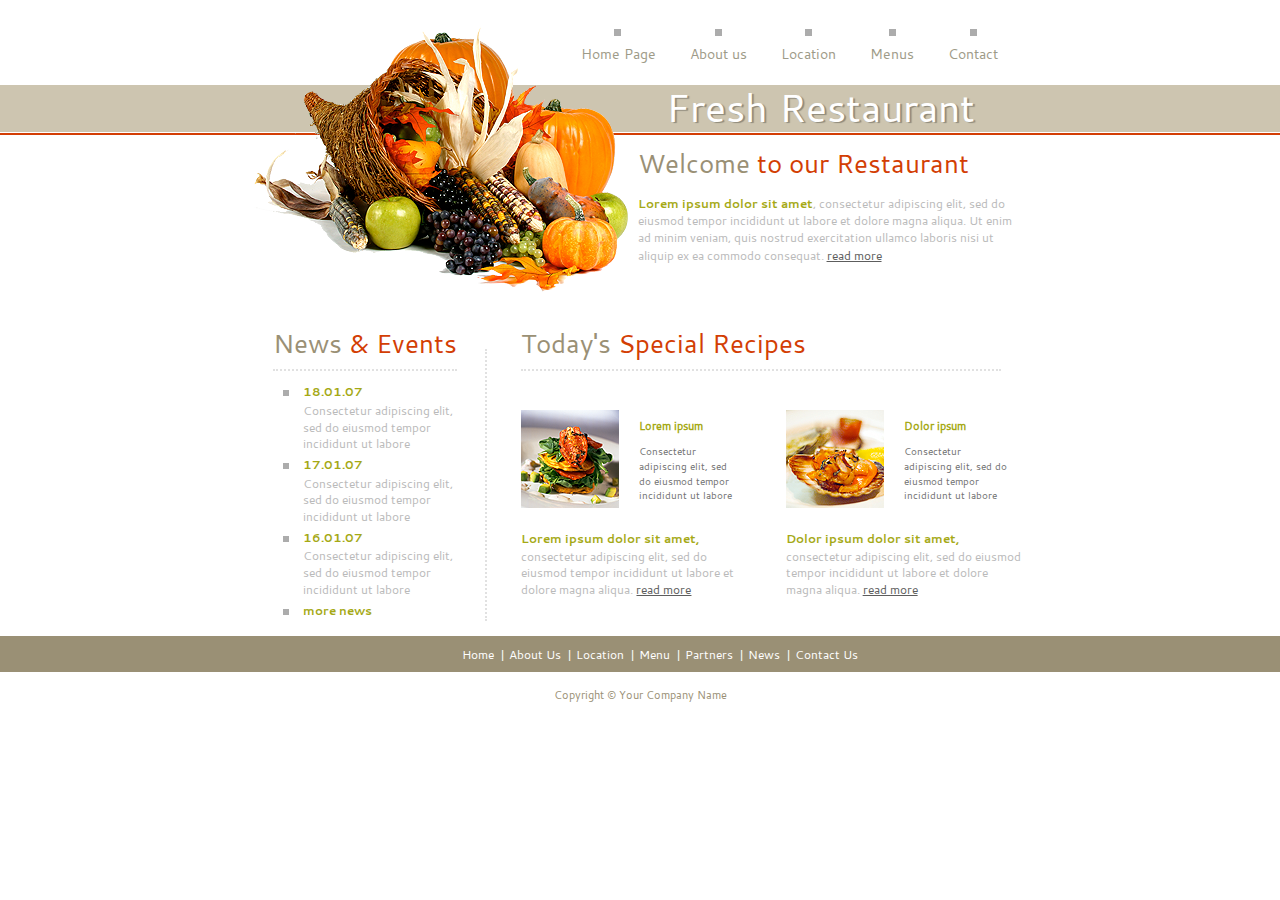
<file: fresh-restaurant/index.html>
<!doctype html>
<html lang="fr">
	<head>
		<meta charset="utf-8">
		<title>Fresh Restaurant</title>
		<link rel="stylesheet" type="text/css" href="css/normalize.css">
		<link rel="stylesheet" type="text/css" href="css/main.css">
	</head>
	<body>
		<div class="cadre">
			<header>
				<h1>Fresh Restaurant</h1>
				<nav>
					<ul>
						<li><a href="#">Home Page</a></li>
						<li><a href="#">About us</a></li>
						<li><a href="#">Location</a></li>
						<li><a href="#">Menus</a></li>
						<li><a href="#">Contact</a></li>
					</ul>
				</nav>
				<div>
					<h2>Welcome <span class="red">to our Restaurant</span></h2>
					<p><span class="green">Lorem ipsum dolor sit amet</span>, consectetur adipiscing elit, sed do eiusmod tempor incididunt ut labore et dolore magna aliqua. Ut enim ad minim veniam, quis nostrud exercitation ullamco laboris nisi ut aliquip ex ea commodo consequat. <a href="#">read more</a></p>
				</div>
			</header>
			<section>
				<article>
					<h2>News <span class="red">&amp; Events</span></h2>
					<div>
						<ul>
							<li><a href="#"><span class="green">18.01.07</span></a>
								<p>Consectetur adipiscing elit, sed do eiusmod tempor incididunt ut labore</p>
							</li>
							<li><a href="#"><span class="green">17.01.07</span></a>
								<p>Consectetur adipiscing elit, sed do eiusmod tempor incididunt ut labore</p>
							</li>
							<li><a href="#"><span class="green">16.01.07</span></a>
								<p>Consectetur adipiscing elit, sed do eiusmod tempor incididunt ut labore</p>
							</li>
							<li><a href="#"><span class="green">more news</span></a></li>
						</ul>
					</div>
				</article>
				<article>
					<h2>Today's <span class="red">Special Recipes</span></h2>
					<div>
						<figure>
							<img src="img/recette1.png" alt="recette 1">
							<figcaption>
								<h6>Lorem ipsum</h6>
								<p>Consectetur adipiscing elit, sed do eiusmod tempor incididunt ut labore</p>
							</figcaption>
						</figure>
						<p><span class="green">Lorem ipsum dolor sit amet,</span><br> consectetur adipiscing elit, sed do eiusmod tempor incididunt ut labore et dolore magna aliqua. <a href="#">read more</a></p>
					</div>
					<div>
						<figure>
							<img src="img/recette2.png" alt="recette 2">
							<figcaption>
								<h6>Dolor ipsum</h6>
								<p>Consectetur adipiscing elit, sed do eiusmod tempor incididunt ut labore</p>
							</figcaption>
						</figure>
						<p><span class="green">Dolor ipsum dolor sit amet,</span><br>consectetur adipiscing elit, sed do eiusmod tempor incididunt ut labore et dolore magna aliqua. <a href="#">read more</a></p>
					</div>
				</article>
			</section>
		</div>
		<footer>
			<nav>
				<ul>
					<li><a href="#">Home</a></li>
					<li><a href="#">About Us</a></li>
					<li><a href="#">Location</a></li>
					<li><a href="#">Menu</a></li>
					<li><a href="#">Partners</a></li>
					<li><a href="#">News</a></li>
					<li><a href="#">Contact Us</a></li>
				</ul>
			</nav>
			<p>Copyright &copy; Your Company Name</p>
		</footer>
	</body>
</html>
</file>
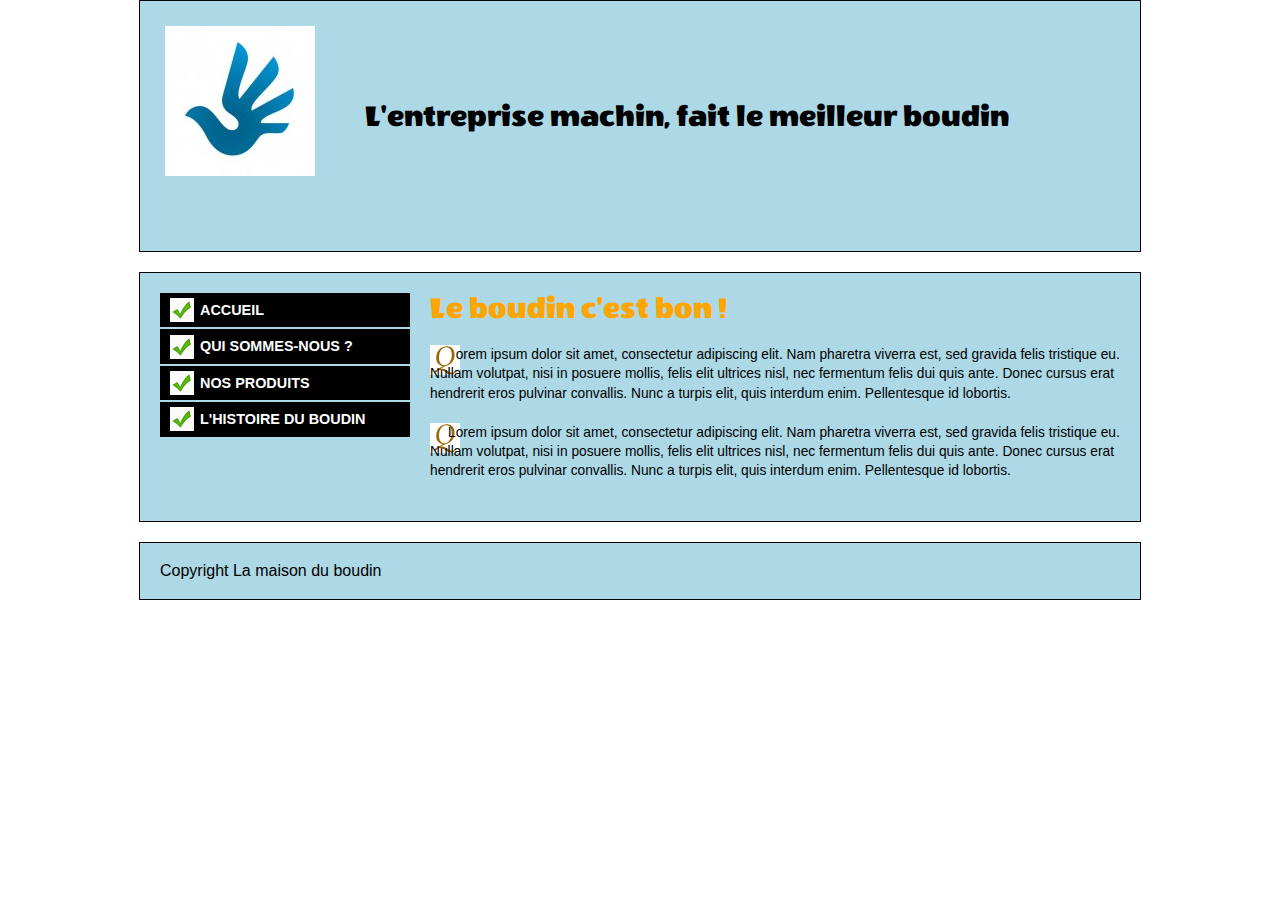
<file: maison_du_boudin/index.html>
<!DOCTYPE html><!-- Ici on déclare le type de document -->

<html lang="fr">
    <head>
        <meta charset="UTF-8" />
        <title>Notre titre de page</title>
        <meta name="description" content="Ici une phrase décrivant le contenu de la page web" />
        
        <link href="styles.css" rel="stylesheet" type="text/css" />
        <link href='http://fonts.googleapis.com/css?family=Wendy+One' rel='stylesheet' type='text/css'>
    </head>
    <body>
        <div id="header">
            <img src="images/logo.jpg" alt="logo de l'entreprise machin" />
            <h1>L'entreprise machin, fait le meilleur boudin</h1>
        </div><!-- /#header -->
        <div id="main">
            <ul>
                <li><a href="#">Accueil</a></li>
                <li><a href="#">Qui sommes-nous ?</a></li>
                <li><a href="#">Nos produits</a></li>
                <li><a href="#">L'histoire du boudin</a></li>
            </ul>
            <div id="content">
                <h2>Le boudin c'est bon !</h2>
                <p><span>L</span>orem ipsum dolor sit amet, consectetur adipiscing elit. Nam pharetra viverra est, sed gravida felis tristique eu. Nullam volutpat, nisi in posuere mollis, felis elit ultrices nisl, nec fermentum felis dui quis ante. Donec cursus erat hendrerit eros pulvinar convallis. Nunc a turpis elit, quis interdum enim. Pellentesque id lobortis. </p>
                <p>Lorem ipsum dolor sit amet, consectetur adipiscing elit. Nam pharetra viverra est, sed gravida felis tristique eu. Nullam volutpat, nisi in posuere mollis, felis elit ultrices nisl, nec fermentum felis dui quis ante. Donec cursus erat hendrerit eros pulvinar convallis. Nunc a turpis elit, quis interdum enim. Pellentesque id lobortis. </p>            
            </div><!-- /#content -->
            <div class="clear"></div>
        </div><!-- /#main -->
        <div id="footer">
            <p>Copyright La maison du boudin</p>
        </div><!-- /#footer -->
    </body>
</html>
</file>
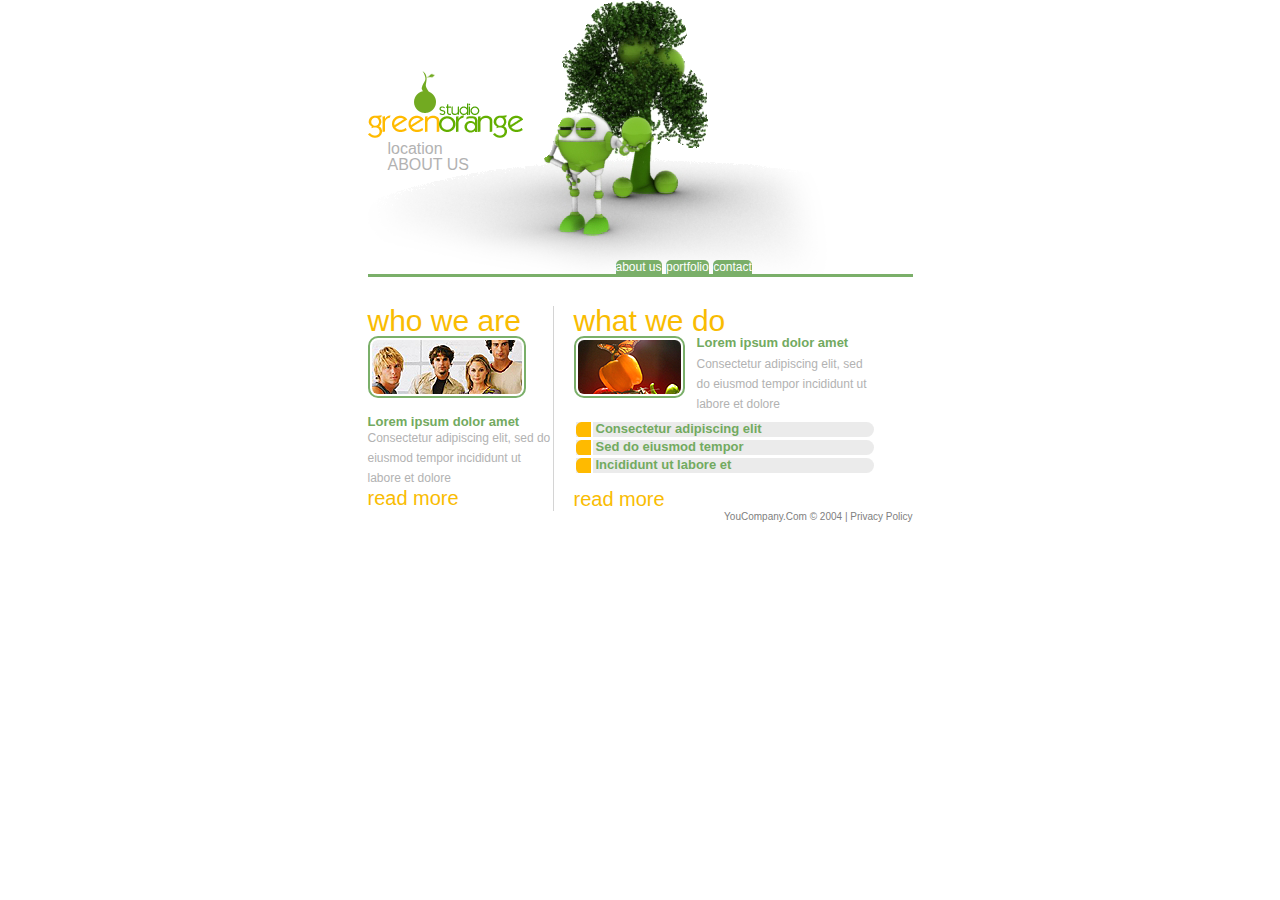
<file: greenorange/html/index.html>
<!DOCTYPE html>
	<html lang="fr">
		<head>
			<meta charset="utf-8"/>
			<meta name="description" content="Le studio green orange, mangez des oranges génétiquement modifiées.."/>
			<title>Studio Green Orange</title>
			<link rel="stylesheet" type="text/css" href="../css/go_reset.css"/>
			<link rel="stylesheet" type="text/css" href="../css/go_base.css"/>
			<link rel="stylesheet" type="text/css" href="../css/go_layout.css"/>
			<link rel="stylesheet" type="text/css" href="../css/go_module.css"/>
			<link rel="stylesheet" type="text/css" href="../css/go_state.css"/>
			<link rel="stylesheet" type="text/css" href="../css/go_theme.css"/>
		</head>
		<body>
			<header>
				<img src="../img/logo.png" alt="logo studio green orange"/>
				<div>
					<ul>
						<li><a href="#">location</a></li>
						<li><a href="#"><span>about us</span></a></li>
					</ul>
				</div>
				<nav>
					<ul>
						<li><a href="#">about us</a></li>
						<li><a href="#">portfolio</a></li>
						<li><a href="#">contact</a></li>
					</ul>
				</nav>
			</header>
			<section>
				<article class="presentation">
					<h2>who we are</h2>
					<img src="../img/who.png" alt="employés"/>
					<h6>Lorem ipsum dolor amet</h6>
					<p>Consectetur adipiscing elit, sed do eiusmod tempor incididunt ut labore et dolore</p>
					<p><a href="#">read more</a></p>
				</article>
				<article class="activite">
					<h2>what we do</h2>
					<img src="../img/what.png" alt="poivron"/>
					<h6>Lorem ipsum dolor amet</h6>
					<p class="first">Consectetur adipiscing elit, sed do eiusmod tempor incididunt ut labore et dolore</p>
					<ul>
						<li class="puce">Consectetur adipiscing elit</li>
						<li class="puce">Sed do eiusmod tempor</li>
						<li class="puce">Incididunt ut labore et</li>
					</ul>
					<p><a href="#">read more</a></p>
				</article>
			</section>
			<footer>YouCompany.Com &copy; 2004 | Privacy Policy</footer>

		</body>
	</html>
</file>
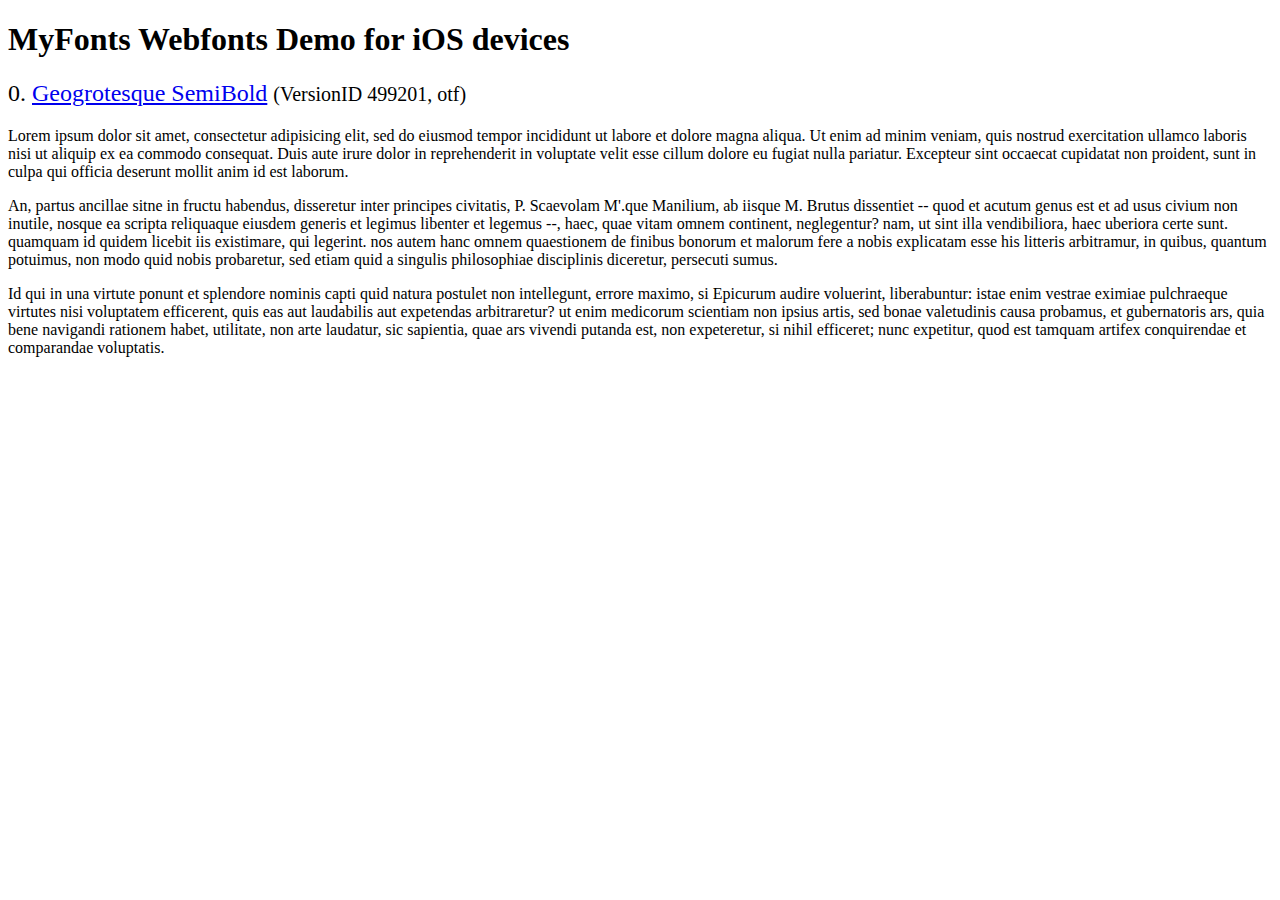
<file: bluemaster/woothemes-FlexSlider-6df2881/demo/fonts/webfonts/geo-semibold/svg/index.html>
<!DOCTYPE html>
<html>
<head>
<title>MyFonts Webfonts Demo for iOS devices</title>
<meta http-equiv="content-type" content="text/html; charset=utf-8" />

<style type="text/css" media="all">

	h2 {
		 font-weight:normal;
	}

		
	@font-face {
		font-family:"Geogrotesque-SemiBold";
		src:url("style_169898.svg#Geogrotesque-SemiBold") format("svg");
	}
	
	.webfont_0 {
		font-family: Geogrotesque-SemiBold;
	}
		
</style>

</head>

<body>

<h1>MyFonts Webfonts Demo for iOS devices</h1>


<h2>0. <span class='webfont_0'><a href='http://new.myfonts.com/search/style::169898/'>Geogrotesque SemiBold</a></span>
<small>(VersionID 499201, otf)</small>
</h2>

<p class='webfont_0'>Lorem ipsum dolor sit amet, consectetur adipisicing elit, sed do eiusmod tempor incididunt ut labore et dolore magna aliqua. Ut enim ad minim veniam, quis nostrud exercitation ullamco laboris nisi ut aliquip ex ea commodo consequat. Duis aute irure dolor in reprehenderit in voluptate velit esse cillum dolore eu fugiat nulla pariatur. Excepteur sint occaecat cupidatat non proident, sunt in culpa qui officia deserunt mollit anim id est laborum.</p>

<p class='webfont_0'>An, partus ancillae sitne in fructu habendus, disseretur inter principes civitatis, P. Scaevolam M'.que Manilium, ab iisque M. Brutus dissentiet -- quod et acutum genus est et ad usus civium non inutile, nosque ea scripta reliquaque eiusdem generis et legimus libenter et legemus --, haec, quae vitam omnem continent, neglegentur? nam, ut sint illa vendibiliora, haec uberiora certe sunt. quamquam id quidem licebit iis existimare, qui legerint. nos autem hanc omnem quaestionem de finibus bonorum et malorum fere a nobis explicatam esse his litteris arbitramur, in quibus, quantum potuimus, non modo quid nobis probaretur, sed etiam quid a singulis philosophiae disciplinis diceretur, persecuti sumus.</p>

<p class='webfont_0'>Id qui in una virtute ponunt et splendore nominis capti quid natura postulet non intellegunt, errore maximo, si Epicurum audire voluerint, liberabuntur: istae enim vestrae eximiae pulchraeque virtutes nisi voluptatem efficerent, quis eas aut laudabilis aut expetendas arbitraretur? ut enim medicorum scientiam non ipsius artis, sed bonae valetudinis causa probamus, et gubernatoris ars, quia bene navigandi rationem habet, utilitate, non arte laudatur, sic sapientia, quae ars vivendi putanda est, non expeteretur, si nihil efficeret; nunc expetitur, quod est tamquam artifex conquirendae et comparandae voluptatis.</p>




</body>
</html>
</file>
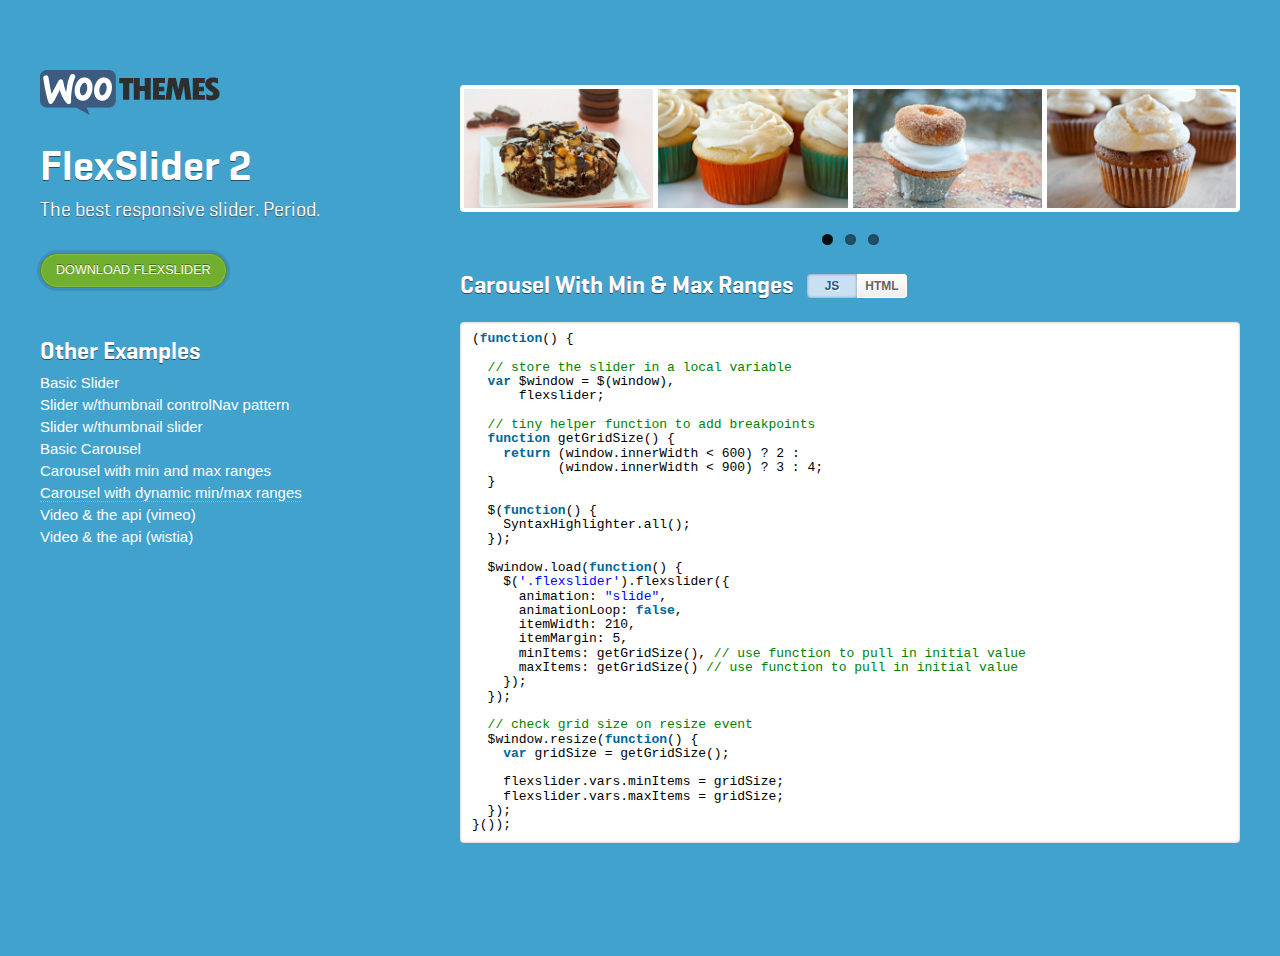
<file: bluemaster/woothemes-FlexSlider-6df2881/demo/dynamic-carousel-min-max.html>
<!DOCTYPE html>
<html class="no-js" lang="en">
<head>
	<meta content="charset=utf-8">
	<title>FlexSlider 2</title>
	<meta name="viewport" content="width=device-width; initial-scale=1.0; maximum-scale=1.0; user-scalable=0;">

  <!-- Demo CSS -->
	<link rel="stylesheet" href="css/demo.css" type="text/css" media="screen" />
	<link rel="stylesheet" href="../flexslider.css" type="text/css" media="screen" />

	<!-- Modernizr -->
  <script src="js/modernizr.js"></script>

</head>
<body class="loading">

  <div id="container" class="cf">
    <header role="navigation">
      <a class="logo" href="http://www.woothemes.com" title="WooThemes">
        <img src="images/logo.png" alt="WooThemes" />
	  </a>
      <h1>FlexSlider 2</h1>
      <h2>The best responsive slider. Period.</h2>
      <a class="button green" href="https://github.com/woothemes/FlexSlider/zipball/master">Download Flexslider</a>
      <h3 class="header-nav">Other Examples</h3>
      <nav>
        <ul>
          <li><a href="demo">Basic Slider</a></li>
          <li><a href="thumbnail-controlnav.html">Slider w/thumbnail controlNav pattern</a></li>
          <li><a href="thumbnail-slider.html">Slider w/thumbnail slider</a></li>
          <li><a href="basic-carousel.html">Basic Carousel</a></li>
          <li><a href="carousel-min-max.html">Carousel with min and max ranges</a></li>
          <li class="active"><a href="dynamic-carousel-min-max.html">Carousel with dynamic min/max ranges</a></li>
          <li><a href="video.html">Video & the api (vimeo)</a></li>
          <li><a href="video-wistia.html">Video & the api (wistia)</a></li>
        </ul>
      </nav>
    </header>

	<div id="main" role="main">
      <section class="slider">
        <div class="flexslider carousel">
          <ul class="slides">
            <li>
  	    	    <img src="images/kitchen_adventurer_cheesecake_brownie.jpg" />
  	    		</li>
  	    		<li>
  	    	    <img src="images/kitchen_adventurer_lemon.jpg" />
  	    		</li>
  	    		<li>
  	    	    <img src="images/kitchen_adventurer_donut.jpg" />
  	    		</li>
  	    		<li>
  	    	    <img src="images/kitchen_adventurer_caramel.jpg" />
  	    		</li>
            <li>
              <img src="images/kitchen_adventurer_cheesecake_brownie.jpg" />
            </li>
            <li>
              <img src="images/kitchen_adventurer_lemon.jpg" />
            </li>
            <li>
              <img src="images/kitchen_adventurer_donut.jpg" />
            </li>
            <li>
              <img src="images/kitchen_adventurer_caramel.jpg" />
            </li>
            <li>
              <img src="images/kitchen_adventurer_cheesecake_brownie.jpg" />
            </li>
            <li>
              <img src="images/kitchen_adventurer_lemon.jpg" />
            </li>
            <li>
              <img src="images/kitchen_adventurer_donut.jpg" />
            </li>
            <li>
              <img src="images/kitchen_adventurer_caramel.jpg" />
            </li>
          </ul>
        </div>
      </section>
      <aside>
        <div class="cf">
          <h3>Carousel With Min &amp; Max Ranges</h3>
          <ul class="toggle cf">
            <li class="js"><a href="#view-js">JS</a></li>
            <li class="html"><a href="#view-html">HTML</a></li>
          </ul>
        </div>
        <div id="view-js" class="code">
          <pre class="brush: js; toolbar: false; gutter: false;">
            (function() {

              // store the slider in a local variable
              var $window = $(window),
                  flexslider;

              // tiny helper function to add breakpoints
              function getGridSize() {
                return (window.innerWidth < 600) ? 2 :
                       (window.innerWidth < 900) ? 3 : 4;
              }

              $(function() {
                SyntaxHighlighter.all();
              });

              $window.load(function() {
                $('.flexslider').flexslider({
                  animation: "slide",
                  animationLoop: false,
                  itemWidth: 210,
                  itemMargin: 5,
                  minItems: getGridSize(), // use function to pull in initial value
                  maxItems: getGridSize() // use function to pull in initial value
                });
              });

              // check grid size on resize event
              $window.resize(function() {
                var gridSize = getGridSize();

                flexslider.vars.minItems = gridSize;
                flexslider.vars.maxItems = gridSize;
              });
            }());
          </pre>
        </div>
        <div id="view-html" class="code">
          <pre class="brush: xml; toolbar: false; gutter: false;">
            &lt;!-- Place somewhere in the &lt;body&gt; of your page -->
            &lt;div class="flexslider">
              &lt;ul class="slides">
                &lt;li>
                  &lt;img src="slide1.jpg" />
                &lt;/li>
                &lt;li>
                  &lt;img src="slide2.jpg" />
                &lt;/li>
                &lt;li>
                  &lt;img src="slide3.jpg" />
                &lt;/li>
                &lt;li>
                  &lt;img src="slide4.jpg" />
                &lt;/li>
                &lt;!-- items mirrored twice, total of 12 -->
              &lt;/ul>
            &lt;/div>
          </pre>
        </div>
      </aside>
    </div>

  </div>

  <!-- jQuery -->
  <script src="http://ajax.googleapis.com/ajax/libs/jquery/1.7/jquery.min.js"></script>
  <script>window.jQuery || document.write('<script src="js/libs/jquery-1.7.min.js">\x3C/script>')</script>

  <!-- FlexSlider -->
  <script defer src="../jquery.flexslider.js"></script>

  <script type="text/javascript">

    (function() {

      // store the slider in a local variable
      var $window = $(window),
          flexslider;

      // tiny helper function to add breakpoints
      function getGridSize() {
        return (window.innerWidth < 600) ? 2 :
               (window.innerWidth < 900) ? 3 : 4;
      }

      $(function() {
        SyntaxHighlighter.all();
      });

      $window.load(function() {
        $('.flexslider').flexslider({
          animation: "slide",
          animationSpeed: 400,
          animationLoop: false,
          itemWidth: 210,
          itemMargin: 5,
          minItems: getGridSize(), // use function to pull in initial value
          maxItems: getGridSize(), // use function to pull in initial value
          start: function(slider){
            $('body').removeClass('loading');
            flexslider = slider;
          }
        });
      });

      // check grid size on resize event
      $window.resize(function() {
        var gridSize = getGridSize();

        flexslider.vars.minItems = gridSize;
        flexslider.vars.maxItems = gridSize;
      });
    }());

  </script>


  <!-- Syntax Highlighter -->
  <script type="text/javascript" src="js/shCore.js"></script>
  <script type="text/javascript" src="js/shBrushXml.js"></script>
  <script type="text/javascript" src="js/shBrushJScript.js"></script>

  <!-- Optional FlexSlider Additions -->
  <script src="js/jquery.easing.js"></script>
  <script src="js/jquery.mousewheel.js"></script>
  <script defer src="js/demo.js"></script>

</body>
</html>
</file>
<file: fresh-restaurant/css/main.css>
/*! HTML5 Boilerplate v5.2.0 | MIT License | https://html5boilerplate.com/ */

/*
 * What follows is the result of much research on cross-browser styling.
 * Credit left inline and big thanks to Nicolas Gallagher, Jonathan Neal,
 * Kroc Camen, and the H5BP dev community and team.
 */

/* ==========================================================================
   Base styles: opinionated defaults
   ========================================================================== */

html {
    color: #222;
    font-size: 1em;
    line-height: 1.4;
}

/*
 * Remove text-shadow in selection highlight:
 * https://twitter.com/miketaylr/status/12228805301
 *
 * These selection rule sets have to be separate.
 * Customize the background color to match your design.
 */

::-moz-selection {
    background: #b3d4fc;
    text-shadow: none;
}

::selection {
    background: #b3d4fc;
    text-shadow: none;
}

/*
 * A better looking default horizontal rule
 */

hr {
    display: block;
    height: 1px;
    border: 0;
    border-top: 1px solid #ccc;
    margin: 1em 0;
    padding: 0;
}

/*
 * Remove the gap between audio, canvas, iframes,
 * images, videos and the bottom of their containers:
 * https://github.com/h5bp/html5-boilerplate/issues/440
 */

audio,
canvas,
iframe,
img,
svg,
video {
    vertical-align: middle;
}

/*
 * Remove default fieldset styles.
 */

fieldset {
    border: 0;
    margin: 0;
    padding: 0;
}

/*
 * Allow only vertical resizing of textareas.
 */

textarea {
    resize: vertical;
}

/* ==========================================================================
   Browser Upgrade Prompt
   ========================================================================== */

.browserupgrade {
    margin: 0.2em 0;
    background: #ccc;
    color: #000;
    padding: 0.2em 0;
}

/* ==========================================================================
   Author's custom styles
   ========================================================================== */
/* ====================================== BASE ============================== */
body, article, section article:last-child div, figure {
    box-sizing: border-box;
}

ul {
    list-style-type: none;
}

nav ul li, article, img, figcaption {
    display: inline-block;
}

a {
    text-decoration: none;
}

.cadre {
    width: 775px;
    margin: 0 auto;
}

header {
    height: 266px;
    background: url('../img/header_bg.png') no-repeat;
}

section {
    height: 302px;
}

section article:first-child {
    width: 30.32%;
    padding: 0 30px 0 20px;
}

section article:last-child {
    width: 68.387%;
    padding: 0 20px 0 30px;
}
/* ==================================== LAYOUT ============================== */
header {
    position: relative;
    margin-bottom: 26px;
}

header nav {
    position: absolute;
    top: 0;
    right: 0;
}

header nav ul {
    text-align: right;
}

header div {
    width: 50.32%;
    position: absolute;
    top: 7.5em;
    right: 0;
}

h1 {
    text-align: right;
    position: relative;
    top: 54px;
    padding-right: 53px;
    z-index: -1;
}

section article {
    vertical-align: top;
    position: relative;
}

footer {
    clear: both;
    text-align: center;
}
/* ==================================== MODULE ============================== */
header nav ul li {
    padding-right: 30px;
    font-size: 0.9em;
}

header nav ul li a {
    position: relative;
    display: block;
    text-align: center;
}

section article:first-child ul li p {
    font-size: 0.75em;
    margin: 0;
}

section article:first-child div ul li span {
    position: relative;
}

section article:first-child div ul {
    padding-left: 30px;
    margin-top: 0.5em;
}

section article:last-child div {
    width: 46.25%;
    margin-top: 1.4em;
}

section article:last-child div:last-child {
    position: absolute;
    right: 0;
    width: 44.5%;
}

img {
    vertical-align: baseline;
}

figure {
    margin: 0 0 16px 0;
}

figcaption {
    width: 43.69%;
    vertical-align: text-bottom;
    margin-left: 1em;
}

h6 {
    margin-bottom: 0; 
}

img, figcaption, section article:last-child div {
    display: inline-block;
}

section article:last-child div>p:last-child {
    clear: both;
    font-size: 0.75em;
}

footer nav ul li {
    font-size: 0.75em;
    padding: .8em 0;
}

footer p {
    font-size: 0.66em;
}
/* ===================================== THEME ============================== */
h1, footer nav ul li a {
    color: #fff;
}

h1 {
    text-shadow: 2px 1px 1px #8F8A7B;            
}

header nav li a {
    color: #9e9b88;
}

h2 {
    color: #9a9075;
    margin: 0;
}

section h2 {
    border-bottom: 2px dotted #e1e1e1;
    line-height: 2em;
}
.red {
    color: #d33e04;
}

.green, h6 {
    color: #a5a916;
}

p {
    color: #bababa;
}

p a {
    color: #5d5d5d;
    text-decoration: underline;
}

figcaption p {
    color: #737373;
    font-size: 0.655em;
}

footer nav {
    background-color: #9a9075; 
}

footer p {
    color: #9a9075;
}
/* ===================================== STATE ============================== */
body:before {
    content: "";
    width: 100%;
    height: 47px;
    background-color: #cdc5b0;
    box-shadow: 0 1px 0 #fff, 
                0 3px 0 #d33e04;
    position: absolute;
    top:85px;
    z-index: -1;
}

header nav ul li a:before {
    content: "";
    width: 7px;
    height: 7px;
    background-color: #acacac;
    position: absolute;
    top: -15px;
    margin-left: 45%;
}

header nav ul li a:hover:before {
    transform:rotate(360deg);
    transform-origin:0 0;
    -webkit-transform:rotate(360deg);
    -moz-transform:rotate(360deg);
    -ms-transform:rotate(360deg);
    -o-transform:rotate(360deg);

    transition:all .5s;
}

section article:first-child:after {
    content: "";
    width: 2px;
    height: 17em;
    border-right: 2px dotted #e1e1e1;
    position: absolute;
    right: 0;
    top:1.9em;
}

section article:first-child div ul li span:before {
    content: "";
    width: 6px;
    height: 6px;
    background-color: #acacac;
    position: absolute;
    left: -20px;
    bottom: 4px;
}

footer nav ul li:not(:last-child):after {
    content: '|';
    color: #fff;
    padding-left: 0.5em;
}
/* ===================================== FONTS ============================== */
@font-face {
    font-family: 'CantarellRegular';
    src: url('fonts/cantarell_regular/Cantarell-Regular-webfont.eot');
    src: url('fonts/cantarell_regular/Cantarell-Regular-webfont.svg');
    src: url('fonts/cantarell_regular/Cantarell-Regular-webfont.ttf');
    src: url('fonts/cantarell_regular/Cantarell-Regular-webfont.woff');
}

@font-face {
    font-family: 'CantarellBold';
    src: url('fonts/cantarell_bold/Cantarell-Bold-webfont.eot');
    src: url('fonts/cantarell_bold/Cantarell-Bold-webfont.svg');
    src: url('fonts/cantarell_bold/Cantarell-Bold-webfont.ttf');
    src: url('fonts/cantarell_bold/Cantarell-Bold-webfont.woff');
}

body {
    font-family: 'CantarellRegular';
}

.green {
    font-family: 'CantarellBold';
}

h1 {
    font-weight: normal;
    font-size: 2.45em;
}

h2 {
    font-weight: normal;
    font-size: 1.6em;
}

header p {
    font-size: 0.78em;
}

section article ul li .green {
    font-size: 0.75em;
}

/* ==========================================================================
   Helper classes
   ========================================================================== */

/*
 * Hide visually and from screen readers:
 */

.hidden {
    display: none !important;
}

/*
 * Hide only visually, but have it available for screen readers:
 * http://snook.ca/archives/html_and_css/hiding-content-for-accessibility
 */

.visuallyhidden {
    border: 0;
    clip: rect(0 0 0 0);
    height: 1px;
    margin: -1px;
    overflow: hidden;
    padding: 0;
    position: absolute;
    width: 1px;
}

/*
 * Extends the .visuallyhidden class to allow the element
 * to be focusable when navigated to via the keyboard:
 * https://www.drupal.org/node/897638
 */

.visuallyhidden.focusable:active,
.visuallyhidden.focusable:focus {
    clip: auto;
    height: auto;
    margin: 0;
    overflow: visible;
    position: static;
    width: auto;
}

/*
 * Hide visually and from screen readers, but maintain layout
 */

.invisible {
    visibility: hidden;
}

/*
 * Clearfix: contain floats
 *
 * For modern browsers
 * 1. The space content is one way to avoid an Opera bug when the
 *    `contenteditable` attribute is included anywhere else in the document.
 *    Otherwise it causes space to appear at the top and bottom of elements
 *    that receive the `clearfix` class.
 * 2. The use of `table` rather than `block` is only necessary if using
 *    `:before` to contain the top-margins of child elements.
 */

.clearfix:before,
.clearfix:after {
    content: " "; /* 1 */
    display: table; /* 2 */
}

.clearfix:after {
    clear: both;
}

/* ==========================================================================
   EXAMPLE Media Queries for Responsive Design.
   These examples override the primary ('mobile first') styles.
   Modify as content requires.
   ========================================================================== */

@media only screen and (min-width: 35em) {
    /* Style adjustments for viewports that meet the condition */
}

@media print,
       (-webkit-min-device-pixel-ratio: 1.25),
       (min-resolution: 1.25dppx),
       (min-resolution: 120dpi) {
    /* Style adjustments for high resolution devices */
}

/* ==========================================================================
   Print styles.
   Inlined to avoid the additional HTTP request:
   http://www.phpied.com/delay-loading-your-print-css/
   ========================================================================== */

@media print {
    *,
    *:before,
    *:after {
        background: transparent !important;
        color: #000 !important; /* Black prints faster:
                                   http://www.sanbeiji.com/archives/953 */
        box-shadow: none !important;
        text-shadow: none !important;
    }

    a,
    a:visited {
        text-decoration: underline;
    }

    a[href]:after {
        content: " (" attr(href) ")";
    }

    abbr[title]:after {
        content: " (" attr(title) ")";
    }

    /*
     * Don't show links that are fragment identifiers,
     * or use the `javascript:` pseudo protocol
     */

    a[href^="#"]:after,
    a[href^="javascript:"]:after {
        content: "";
    }

    pre,
    blockquote {
        border: 1px solid #999;
        page-break-inside: avoid;
    }

    /*
     * Printing Tables:
     * http://css-discuss.incutio.com/wiki/Printing_Tables
     */

    thead {
        display: table-header-group;
    }

    tr,
    img {
        page-break-inside: avoid;
    }

    img {
        max-width: 100% !important;
    }

    p,
    h2,
    h3 {
        orphans: 3;
        widows: 3;
    }

    h2,
    h3 {
        page-break-after: avoid;
    }
}
</file>
<file: maison_du_boudin/styles.css>
html, body, div, span, applet, object, iframe,
h1, h2, h3, h4, h5, h6, p, blockquote, pre,
a, abbr, acronym, address, big, cite, code,
del, dfn, em, img, ins, kbd, q, s, samp,
small, strike, strong, sub, sup, tt, var,
b, u, i, center,
dl, dt, dd, ol, ul, li,
fieldset, form, label, legend,
table, caption, tbody, tfoot, thead, tr, th, td,
article, aside, canvas, details, embed, 
figure, figcaption, footer, header, hgroup, 
menu, nav, output, ruby, section, summary,
time, mark, audio, video {
	margin: 0;
	padding: 0;
	border: 0;
	font-size: 100%;
	font: inherit;
	vertical-align: baseline;
}
/* HTML5 display-role reset for older browsers */
article, aside, details, figcaption, figure, 
footer, header, hgroup, menu, nav, section {
	display: block;
}
body {
	line-height: 1;
}
ol, ul {
	list-style: none;
}
blockquote, q {
	quotes: none;
}
blockquote:before, blockquote:after,
q:before, q:after {
	content: '';
	content: none;
}
table {
	border-collapse: collapse;
	border-spacing: 0;
}

/* ===== GLOBAL ===== */
body {
    font-family:verdana,arial,sans-serif; /* On déclare plusieurs polices de caractères afin de prévoir l'absence de certaines chez l'internaute */
    font-size:1em; /* On définit la taille de base des caractères pour la page */
}



/* ===== HEADER ===== */
#header {
    height:250px;
    background-color:lightblue; /* on applique une couleur via son entité nommée */
    border:1px solid black; /* Une bordure se compose d'une épaisseur de trait, d'un type de trait, d'une couleur de trait */
    width:1000px; /* on définit une largeur */
    margin:0 auto 20px auto; /* on détermine des marges EXTERNES sur le conteneur HTML (en l'occurrence div#header), en déclarant une valeur sur chacun des côtés du conteneur. On démarre TOUJOURS à MIDI (en haut) puis on tourne dans le sens des aiguilles d'une montre */
    /* Pour les MARGIN, AUTO signifie qu'on prend TOUTE la marge disponible (même si on ignore cette valeur de marge), on la coupe en deux et on la répartit à parts égales à gauche et à droite. */
}
#header img {
    margin:25px 0 0 25px;
    float:left; /* On ordonne à l'élément de glisser vers la gauche */
    margin-right:50px;
}
h1 {
    float:left;
    font-family: 'Wendy One', sans-serif;
    font-size:200%;
    padding-top:100px;
}

/* ===== MAIN ===== */
#main {
    width:960px; /* On a un #main qui doit faire 1000px de largeur. Avec les padding de 20px à gauche et à droite, il s'agrandit à 1040px. Pour corriger cette situation on doit SOUSTRAIRE les valeurs de PADDING de la largeur du conteneur */
    margin:0 auto 20px auto;
    background-color:lightblue;
    border:1px solid black;
    padding:20px;
}
#main ul {
    float:left;
    width:250px;
}
#main li {
    background-color:#000000;
    margin-bottom:2px;
}
#main li a {
    color:#ffffff;
    text-transform:uppercase;
    font-size:90%;
    font-weight:bold;
    padding:10px 10px 10px 40px;
    display:block;
    text-decoration:none;
    background-image:url(images/puce.gif);
    background-repeat:no-repeat; /* On interdit la répétition de l'image en background */
    background-position:10px 50%;
    background:url(images/puce.gif) no-repeat 10px 50%;
}
#main li a:hover {
    color:orange;
    padding-left:60px;
    background-color:white;
    background-position:20px 50%;
}
#content {
    float:right;
    width:690px;
}
#content h2 {
    font-family: 'Wendy One', sans-serif;    
    font-size:200%;
    color:orange;
    margin-bottom:20px;
}
#content p {
    margin-bottom:20px;
    font-size:86%;
    line-height:140%;
    text-indent:18px;
    background:url(images/lettrine.gif) no-repeat 0 0;
}
/* #content p:first-letter {
    font-family: 'Wendy One', sans-serif;
    font-size:200%;
    margin:0 6px 0 0;
    border:1px dotted #666666;
    border-right:none;
    padding:4px 8px; /* Avec deux valeurs, la première est posée sur les deux côtés dans l'axe vertical, et la seconde valeur dans l'axe horizontal 
} */
#content p span {
visibility:hidden;
}



.clear {
    clear:both; /* on force le conteneur à détecter des éléments sortis du flux (En FLOAT par exemple) et on lui interdit de glisser sous ces éléments. */
    height:0;
    visibility:hidden;
}


/* ===== FOOTER ===== */
#footer {
    width:960px;
    margin:0 auto 0 auto;
    background-color:lightblue;
    border:1px solid black;
    padding:20px;  
}
</file>
<file: greenorange/css/go_base.css>
body {
	width: 545px;
	font-family: arial, sans-serif;
	margin: auto;
	
}

span {
	text-transform: uppercase;
}

div {
	margin-left: 20px; 
}

h2 {
	font-size: 30px;
}

a {
	text-decoration: none;
}

nav li {
	display: inline-block;
	height:10px;
	color: white;
	text-align: center;
	vertical-align: auto;
}
</file>
<file: greenorange/css/go_layout.css>
header {
	height: 275px;
	background:url(../img/header_bg.png) no-repeat;
}

header img {
	position:relative;
	margin-top:71px;
}

nav {
	position:relative;
	border-bottom: 3px solid #7AAF69;
	margin-top:85px;
}

section {
	margin-top: 31px;
}

footer {
	text-align: right; 
	font-size: 10px;
	clear: both;
}
</file>
<file: greenorange/css/go_module.css>
.presentation {
	width: 185px;
	float: left;
	border-right: solid 1px #D4D4D4;
}

.presentation img {
	margin-bottom:14px;
}

.activite {
	width: 300px;
	float: left;
	margin-left: 20px;
}

.activite img {
	float: left;
	margin-right:12px;
}

nav ul {
	margin-left:248px;
}

nav li a{
	background-color: #7AAF69;
	border-radius: 5px 5px 0 0;
	border-bottom: solid 3px #7AAF69;
	font-size:12px;
	width:70px;
}

.activite h6 {
	margin-bottom: 5px;

}

article p {
	line-height: 20px;
	font-size:12px;
}

section img {
	padding: 2px;
	border-radius: 10px;
	border:solid 2px #7AAF69; 
}

.puce {
	border-radius: 0 20px 20px 0;
	height:15px;
	margin-bottom: 3px;
	margin-left: 2px;
	text-indent:20px;  
	background:url(../img/puce.png) no-repeat #EBEBEB;  
}

.activite ul {
	margin-bottom:16px;
	margin-top:8px;
}
</file>
<file: greenorange/css/go_state.css>
nav a:hover {
	background-color: #F9BC02;
}
</file>
<file: greenorange/css/go_theme.css>
h2 {
	color: #F9BC02;
}

div {
	color: #D4D4D4;
}

h6, .puce {
	color: #72AA60;
	font-weight: bold;
	font-size: 13px;
}

div a, p {
	color: #B2B2B2;
}

nav li a {
	color: white;
	margin-top: 20px;
}

p a {
	color:#F9BC02;
	font-size: 20px; 
}

footer {
	color:gray;
}
</file>
<file: bluemaster/woothemes-FlexSlider-6df2881/demo/css/demo.css>
/* Reset Styles
***********************/
html, body, div, span, applet, object, iframe,h1, h2, h3, h4, h5, h6, p, blockquote, pre,a, abbr, acronym, address, big, cite, code,del, dfn, em, img, ins, kbd, q, s, samp,small, strike, strong, sub, sup, tt, var,b, u, i, center,dl, dt, dd, ol, ul, li,fieldset, form, label, legend,table, caption, tbody, tfoot, thead, tr, th, td,article, aside, canvas, details, embed,figure, figcaption, footer, header, hgroup,menu, nav, output, ruby, section, summary,time, mark, audio, video { margin: 0; padding: 0; border: 0; font-size: 100%; font: inherit; vertical-align: baseline; }
/* HTML5 display-role reset for older browsers */
article, aside, details, figcaption, figure,footer, header, hgroup, menu, nav, section {display: block;}
body {line-height: 1;}
ol, ul {list-style: none;}
blockquote, q demo
blockquote:before, blockquote:after,q:before, q:after {content: ''; content: none;}
table {border-collapse: collapse; border-spacing: 0;}
strong {font-weight: bold;}
em {font-style: italic;}


/*
 * MyFonts Webfont Build ID 1114443, 2011-09-02T06:08:04-0400 - REGULAR
 * MyFonts Webfont Build ID 1118460, 2011-09-05T07:13:16-0400 - MEDIUM
 * MyFonts Webfont Build ID 825795, 2011-05-26T03:42:08-0400 - SEMIBOLD
 *
 * The fonts listed in this notice are subject to the End User License
 * Agreement(s) entered into by the website owner. All other parties are 
 * explicitly restricted from using the Licensed Webfonts(s).
 * 
 * You may obtain a valid license at the URLs below
 *
 * License: http://www.myfonts.com/viewlicense?type=web&buildid=1114443 - REGULAR
 * License: http://www.myfonts.com/viewlicense?type=web&buildid=1118460 - MEDIUM
 * License: http://www.myfonts.com/viewlicense?1056 - SEMIBOLD
 * 
 * Webfont: Geogrotesque SemiBold
 * URL: http://new.myfonts.com/fonts/emtype/geogrotesque/semibold/
 * Foundry: Emtype Foundry
 * Copyright: Copyright © 2009 by Eduardo Manso. All rights reserved.
 * Licensed pageviews: 10,000,000/month
 * 
 * © 2011 Bitstream Inc
*/

/* GEO - Semibold */
@font-face {font-family: 'Geogrotesque-SemiBold';src: url('../fonts/webfonts/geo-semibold/eot/style_169898.eot');src: url('../fonts/webfonts/geo-semibold/eot/style_169898.eot?#iefix') format('embedded-opentype'),url('../fonts/webfonts/geo-semibold/woff/style_169898.woff') format('woff'),url('../fonts/webfonts/geo-semibold/ttf/style_169898.ttf') format('truetype'),url('../fonts/webfonts/geo-semibold/svg/style_169898.svg#Geogrotesque-SemiBold') format('svg');}

/* GEO - Medium */
@font-face {font-family: 'Geogrotesque-Medium';src: url('../fonts/webfonts/geo-medium/eot/1110FC_0.eot');src: url('../fonts/webfonts/geo-medium/eot/1110FC_0.eot?#iefix') format('embedded-opentype'),url('../fonts/webfonts/geo-medium/woff/1110FC_0.woff') format('woff'),url('../fonts/webfonts/geo-medium/ttf/1110FC_0.ttf') format('truetype'),url('webfonts/1110FC_0.svg#wf') format('svg');}

/* GEO - Regular */
 @font-face {font-family: 'Geogrotesque-Regular';src: url('../fonts/webfonts/geo-regular/eot/11014B_0.eot');src: url('../fonts/webfonts/geo-regular/eot/11014B_0.eot?#iefix') format('embedded-opentype'),url('../fonts/webfonts/geo-regular/woff/11014B_0.woff') format('woff'),url('../fonts/webfonts/geo-regular/ttf/11014B_0.ttf') format('truetype'),url('../fonts/webfonts/geo-regular/svg/11014B_0.svg#wf') format('svg');}

/* General
***********************/
body {
	background: #42a2ce;
	font-size: 14px;
	font-family: Helvetica, 'Arial', sans-serif;
	-webkit-font-smoothing: antialiased;
	text-rendering: optimizeLegibility;
	height: auto;
}
a {
	color: #fff;
	text-decoration: none;
}

h3 {
	margin: 0 0 8px;
	color: #fff;
	font: normal 24px Geogrotesque-semibold, Helvetica, Arial, sans-serif;
	text-shadow: 0 1px 0 #2F4C63;
}
p {
	font-size: 14px;
	line-height: 18px;
}

/* --Clearfix */
.cf:before,
.cf:after {content:""; display:table;}
.cf:after {clear:both;}
.cf {zoom:1;}

.toggle { margin: 2px 0 0 14px; float: left; border-radius: 6px; -moz-border-radius: 6px; -webkit-border-radius: 6px; }
.toggle li { float: left; }
.toggle li a {width: 50px; padding: 6px 0; text-align: center; display: block; text-shadow: 1px 1px 0 #fff; font-size: 12px; font-weight: 600; color: #666; -webkit-border-radius: 0 4px 4px 0; -moz-border-radius: 0 4px 4px 0; -o-border-radius: 0 4px 4px 0; border-radius: 0 4px 4px 0; 

background: #ffffff; /* Old browsers */
background: -moz-linear-gradient(top, #ffffff 0%, #ededed 100%); /* FF3.6+ */
background: -webkit-gradient(linear, left top, left bottom, color-stop(0%,#ffffff), color-stop(100%,#ededed)); /* Chrome,Safari4+ */
background: -webkit-linear-gradient(top, #ffffff 0%,#ededed 100%); /* Chrome10+,Safari5.1+ */
background: -o-linear-gradient(top, #ffffff 0%,#ededed 100%); /* Opera 11.10+ */
background: -ms-linear-gradient(top, #ffffff 0%,#ededed 100%); /* IE10+ */
background: linear-gradient(top, #ffffff 0%,#ededed 100%); /* W3C */

box-shadow: inset 1px 1px 0 #fff, inset -1px -1px 0 #fff;
-moz-box-shadow: inset 1px 1px 0 #fff, inset -1px -1px 0 #fff;
-webkit-box-shadow: inset 1px 1px 0 #fff, inset -1px -1px 0 #fff;

}
.toggle li:first-child a {-webkit-border-radius: 4px 0 0 4px; -moz-border-radius: 4px 0 0 4px; -o-border-radius: 4px 0 0 4px; border-radius: 4px 0 0 4px;}
.toggle li a:hover { background: #ededed; color: #222; }
.toggle li a.active { background: #c8e0f3; color: #325874; cursor: default; box-shadow: inset 0 0 3px rgba(0,0,0,0.4); -moz-box-shadow: inset 0 0 3px rgba(0,0,0,0.4); -webkit-box-shadow: inset 0 0 3px rgba(0,0,0,0.4); }

.slider { margin: 50px 0 10px!important;}
#carousel li {margin-right: 5px;}
#carousel img {display: block; opacity: .5; cursor: pointer;}
#carousel img:hover {opacity: 1;}
#carousel .flex-active-slide img {opacity: 1; cursor: default;}

.button {
  display: inline-block;
  margin: 0;
  padding: .461em 1.563em .41em;
  color: #fff!important;
  text-align: center;
  text-decoration: none;
  text-shadow: 0 -1px 0 rgba(0, 0, 0, 0.7);
  text-transform: uppercase;
  line-height: 1;
  font-size: .9em;
  cursor: pointer;
  font-family: "proxima-nova", sans-serif;
  border: 1px solid #1a4064;
  background: #255a8c;
  -webkit-border-radius: 100px;
  -moz-border-radius: 100px;
  border-radius: 100px;
  -webkit-box-shadow: 0 0 0 3px rgba(0, 0, 0, 0.1), inset 0 0 1px 1px rgba(255, 255, 255, 0.15);
  -moz-box-shadow: 0 0 0 3px rgba(0, 0, 0, 0.1), inset 0 0 1px 1px rgba(255, 255, 255, 0.15);
  box-shadow: 0 0 0 3px rgba(0, 0, 0, 0.1), inset 0 0 1px 1px rgba(255, 255, 255, 0.15);
}
.button:active  {
  -webkit-box-shadow: 0 0 0 3px rgba(0, 0, 0, 0.1), inset 0 0 1px 1px rgba(0, 0, 0, 0.1);
  -moz-box-shadow: 0 0 0 3px rgba(0, 0, 0, 0.1), inset 0 0 1px 1px rgba(0, 0, 0, 0.1);
  box-shadow: 0 0 0 3px rgba(0, 0, 0, 0.1), inset 0 0 1px 1px rgba(0, 0, 0, 0.1);
}
.button.green  {
  text-shadow: 0 -1px 0 rgba(0, 0, 0, 0.4);
  border: 1px solid #578824;
  background: #71b02f;
}
.button.green:hover  {
  background: #79bc32;
}

/* Loading
***********************/
.loading #container {opacity: 0;}
.loading:before  { content: 'LOADING'; display: block; margin: 100px 0 0; text-align: center; color: #fff; font-weight: bold; font-size: 60px; opacity: 0.3; }
body {width: 100%; float: left; opacity: 1; -webkit-transition: opacity 1s ease;}

/* Layout
***********************/
#container {padding: 60px 40px 100px;}
header {width: 420px; float: left;}
#main {margin-left: 420px; margin-top: -25px;overflow: hidden;}
aside h3 {float: left;}

/* Header
***********************/
header .logo  { display: block; margin: 10px 0 30px; }
header h1 { font-family: Geogrotesque-Semibold, Helvetica, Arial, sans-serif; margin: 0 0 10px; text-shadow: 0 1px 0 #2F4C63; color: #fff; font-size: 42px; }
header h2 { margin: 0 0 30px; font: normal 20px Geogrotesque-regular, Helvetica, Arial, sans-serif; text-shadow: 0 1px 1px #555; color: #fff; }
header .button { margin: 0 0 50px; padding: 10px 15px 10px 15px; position: relative; }
h3.nav-header { width: 200px; margin: 0 0 10px; padding: 0 0 3px; font-size: 18px; text-shadow: 0 1px 1px #555; color: #fff; font-family: Geogrotesque-Regular, Helvetica, Arial, sans-serif; border-bottom: 1px solid #fff; border-bottom: 1px solid rgba(255,255,255,0.5); }
nav li {margin: 0 0 7px; font-size: 15px; }
nav li a:hover,
nav li.active a  {border-bottom: 1px dotted #fff; border-bottom: 1px dotted rgba(255,255,255,0.3); background: none;}
nav li.active a  { cursor: default; }

/* Media Queries
***********************/
@media screen and (max-width: 960px) {
  #container {padding: 35px;}
  header {width: 380px;}
  #main {margin-left: 380px;}
  aside h3  {
  	float: none;
  	font-size: 20px;
  }
  .toggle  {
  	margin-left: 0;
  	float: none;
  }
}
@media screen and (max-width: 768px) {
  #container {padding: 20px 30px;}
  header {width: 100%; float: none; text-align: center;}
  header img  {width:120px;}
  header h1  { margin: 0 auto 10px; font-size: 32px; }
  header h2  { font-size: 16px; }
  header .button  { margin-bottom: 28px; }

  #main {margin-left: 0;}
  h3.nav-header { margin: 0 auto 10px; font-size: 16px; }
  nav {
		position: relative;
		min-height: 46px;
		margin-bottom: 20px;
		width: 100%;
	}	
	nav ul {
		width: 260px;
		padding: 0;
		position: absolute;
		left: 50%;
		margin-left: -130px;
		top: 0;
		z-index: 9999;
		border: 1px solid #1e5486;
		background: #255a8c;
		-webkit-border-radius: 3px;
		   -moz-border-radius: 3px;
		        border-radius: 3px;
		-webkit-box-shadow: 0 0 5px 0 rgba(0,0,0,.2), inset 0 0 2px 0 rgba(255,255,255,0.2);
		   -moz-box-shadow: 0 0 5px 0 rgba(0,0,0,.2), inset 0 0 2px 0 rgba(255,255,255,0.2);
	        	box-shadow: 0 0 5px 0 rgba(0,0,0,.2), inset 0 0 2px 0 rgba(255,255,255,0.2);
	}
	nav li {
		display: none; /* hide all <li> items */
		margin: 0;
	}
	nav li a  { border: none!important; text-shadow: 1px 1px 0 rgba(0,0,0,0.3); }
	nav li a:hover  { text-decoration: underline; }
	nav .active {
		display: block; /* show only current <li> item */
	}
	nav a {
		display: block;
		padding: 10px 20px;
		text-align: center;
		font-size: 12px;
	}
	nav .active a {
		background: none;
		color: #fff;
		position: relative;
	}
	nav .active a:after  {
		font-family: flexslider-icon;
		content: '\f005';
		font-size: 13px;
		position: absolute;
		right: 10px;
		top: 10px;
	}

	/* on nav hover */
	nav ul:hover {
		background: #32679a;
	}
	nav ul:hover li {
		display: block;
		margin: 0 0 5px;
	}
	nav ul:hover .active {
		border: 1px solid #1e5486!important;
		background: #255a8c;
		-webkit-border-radius: 1px;
		-moz-border-radius: 1px;
		border-radius: 1px;
	}
	nav ul:hover .active a:after  {
		display: none;
	}
  
}

/*
 SyntaxHighlighter - http://alexgorbatchev.com/SyntaxHighlighter
 
 SyntaxHighlighter is donationware. If you are using it, please donate. - http://alexgorbatchev.com/SyntaxHighlighter/donate.html
 
 @version - 3.0.83 (July 02 2010)
 @copyright - Copyright (C) 2004-2010 Alex Gorbatchev.
 @license - Dual licensed under the MIT and GPL licenses.
*/
.syntaxhighlighter a,.syntaxhighlighter div,.syntaxhighlighter code,.syntaxhighlighter table,.syntaxhighlighter table td,.syntaxhighlighter table tr,.syntaxhighlighter table tbody,.syntaxhighlighter table thead,.syntaxhighlighter table caption,.syntaxhighlighter textarea{-moz-border-radius:0 0 0 0 !important;-webkit-border-radius:0 0 0 0 !important;background:none !important;border:0 !important;bottom:auto !important;float:none !important;height:auto !important;left:auto !important;line-height:1.1em !important;margin:0 !important;outline:0 !important;overflow:visible !important;padding:0 !important;position:static !important;right:auto !important;text-align:left !important;top:auto !important;vertical-align:baseline !important;width:auto !important;box-sizing:content-box !important;font-family:"Consolas","Bitstream Vera Sans Mono","Courier New",Courier,monospace !important;font-weight:normal !important;font-style:normal !important;font-size:1em !important;min-height:inherit !important;min-height:auto !important;}
.syntaxhighlighter{width:100% !important;margin:1em 0 1em 0 !important;position:relative !important;overflow:auto !important;font-size:1em !important;}
.syntaxhighlighter.source{overflow:hidden !important;}
.syntaxhighlighter .bold{font-weight:bold !important;}
.syntaxhighlighter .italic{font-style:italic !important;}
.syntaxhighlighter .line{white-space:pre !important;}
.syntaxhighlighter table{width:100% !important;}
.syntaxhighlighter table caption{text-align:left !important;padding:.5em 0 0.5em 1em !important;}
.syntaxhighlighter table td.code{width:100% !important;}
.syntaxhighlighter table td.code .container{position:relative !important;}
.syntaxhighlighter table td.code .container textarea{box-sizing:border-box !important;position:absolute !important;left:0 !important;top:0 !important;width:100% !important;height:100% !important;border:none !important;background:white !important;padding-left:1em !important;overflow:hidden !important;white-space:pre !important;}
.syntaxhighlighter table td.gutter .line{text-align:right !important;padding:0 0.5em 0 1em !important;}
.syntaxhighlighter table td.code .line{padding:0 1em !important;}
.syntaxhighlighter.nogutter td.code .container textarea,.syntaxhighlighter.nogutter td.code .line{padding-left:0em !important;}
.syntaxhighlighter.show{display:block !important;}
.syntaxhighlighter.collapsed table{display:none !important;}
.syntaxhighlighter.collapsed .toolbar{padding:0.1em 0.8em 0em 0.8em !important;font-size:1em !important;position:static !important;width:auto !important;height:auto !important;}
.syntaxhighlighter.collapsed .toolbar span{display:inline !important;margin-right:1em !important;}
.syntaxhighlighter.collapsed .toolbar span a{padding:0 !important;display:none !important;}
.syntaxhighlighter.collapsed .toolbar span a.expandSource{display:inline !important;}
.syntaxhighlighter .toolbar{position:absolute !important;right:1px !important;top:1px !important;width:11px !important;height:11px !important;font-size:10px !important;z-index:10 !important;}
.syntaxhighlighter .toolbar span.title{display:inline !important;}
.syntaxhighlighter .toolbar a{display:block !important;text-align:center !important;text-decoration:none !important;padding-top:1px !important;}
.syntaxhighlighter .toolbar a.expandSource{display:none !important;}
.syntaxhighlighter.ie{font-size:.9em !important;padding:1px 0 1px 0 !important;}
.syntaxhighlighter.ie .toolbar{line-height:8px !important;}
.syntaxhighlighter.ie .toolbar a{padding-top:0px !important;}
.syntaxhighlighter.printing .line.alt1 .content,.syntaxhighlighter.printing .line.alt2 .content,.syntaxhighlighter.printing .line.highlighted .number,.syntaxhighlighter.printing .line.highlighted.alt1 .content,.syntaxhighlighter.printing .line.highlighted.alt2 .content{background:none !important;}
.syntaxhighlighter.printing .line .number{color:#bbbbbb !important;}
.syntaxhighlighter.printing .line .content{color:black !important;}
.syntaxhighlighter.printing .toolbar{display:none !important;}
.syntaxhighlighter.printing a{text-decoration:none !important;}
.syntaxhighlighter.printing .plain,.syntaxhighlighter.printing .plain a{color:black !important;}
.syntaxhighlighter.printing .comments,.syntaxhighlighter.printing .comments a{color:#008200 !important;}
.syntaxhighlighter.printing .string,.syntaxhighlighter.printing .string a{color:blue !important;}
.syntaxhighlighter.printing .keyword{color:#006699 !important;font-weight:bold !important;}
.syntaxhighlighter.printing .preprocessor{color:gray !important;}
.syntaxhighlighter.printing .variable{color:#aa7700 !important;}
.syntaxhighlighter.printing .value{color:#009900 !important;}
.syntaxhighlighter.printing .functions{color:#ff1493 !important;}
.syntaxhighlighter.printing .constants{color:#0066cc !important;}
.syntaxhighlighter.printing .script{font-weight:bold !important;}
.syntaxhighlighter.printing .color1,.syntaxhighlighter.printing .color1 a{color:gray !important;}
.syntaxhighlighter.printing .color2,.syntaxhighlighter.printing .color2 a{color:#ff1493 !important;}
.syntaxhighlighter.printing .color3,.syntaxhighlighter.printing .color3 a{color:red !important;}
.syntaxhighlighter.printing .break,.syntaxhighlighter.printing .break a{color:black !important;}
/* Theming */
.syntaxhighlighter { clear: both; width: auto!important; font-size: 13px !important; line-height: 21px !important; font-family: Courier, "Courier New", monospace; -webkit-border-radius: 4px; -moz-border-radius: 4px; -o-border-radius: 4px; border-radius: 4px; background-color: #fff !important; box-shadow: inset 0 0 3px rgba(0,0,0,0.3); -moz-box-shadow: inset 0 0 3px rgba(0,0,0,0.3); -webkit-box-shadow: inset 0 0 3px rgba(0,0,0,0.3);}
.syntaxhighlighter .string, .syntaxhighlighter .string a {color: #ff5454 !important;}
.syntaxhighlighter .line.alt1,
.syntaxhighlighter .line.alt2 {width: 100% !important; padding: 0 !important; background-color: #fff !important;}
.syntaxhighlighter .line.highlighted.alt1,
.syntaxhighlighter .line.highlighted.alt2 {background-color: #fff !important;}
.syntaxhighlighter table td.code {width: auto !important; padding: 10px 12px!important;}
.syntaxhighlighter table td.code .line {width: auto !important; padding: 0 !important;}
.syntaxhighlighter .color1, .syntaxhighlighter .color1 a {color: #cc7ac6!important;}
.syntaxhighlighter .plain, .syntaxhighlighter .plain a {color: #888!important;}
.syntaxhighlighter .comments, .syntaxhighlighter .comments a {color: #999!important;}
.syntaxhighlighter .keyword {color: #2a93b9!important;}
/**/
.syntaxhighlighter{background-color:white !important;}
.syntaxhighlighter .line.alt1{background-color:white !important;}
.syntaxhighlighter .line.alt2{background-color:white !important;}
.syntaxhighlighter .line.highlighted.alt1,.syntaxhighlighter .line.highlighted.alt2{background-color:#e0e0e0 !important;}
.syntaxhighlighter .line.highlighted.number{color:black !important;}
.syntaxhighlighter table caption{color:black !important;}
.syntaxhighlighter .gutter{color:#afafaf !important;}
.syntaxhighlighter .gutter .line{border-right:3px solid #6ce26c !important;}
.syntaxhighlighter .gutter .line.highlighted{background-color:#6ce26c !important;color:white !important;}
.syntaxhighlighter.printing .line .content{border:none !important;}
.syntaxhighlighter.collapsed{overflow:visible !important;}
.syntaxhighlighter.collapsed .toolbar{color:blue !important;background:white !important;border:1px solid #6ce26c !important;}
.syntaxhighlighter.collapsed .toolbar a{color:blue !important;}
.syntaxhighlighter.collapsed .toolbar a:hover{color:red !important;}
.syntaxhighlighter .toolbar{color:white !important;background:#6ce26c !important;border:none !important;}
.syntaxhighlighter .toolbar a{color:white !important;}
.syntaxhighlighter .toolbar a:hover{color:black !important;}
.syntaxhighlighter .plain,.syntaxhighlighter .plain a{color:black !important;}
.syntaxhighlighter .comments,.syntaxhighlighter .comments a{color:#008200 !important;}
.syntaxhighlighter .string,.syntaxhighlighter .string a{color:blue !important;}
.syntaxhighlighter .keyword{color:#006699 !important;}
.syntaxhighlighter .preprocessor{color:gray !important;}
.syntaxhighlighter .variable{color:#aa7700 !important;}
.syntaxhighlighter .value{color:#009900 !important;}
.syntaxhighlighter .functions{color:#ff1493 !important;}
.syntaxhighlighter .constants{color:#0066cc !important;}
.syntaxhighlighter .script{font-weight:bold !important;color:#006699 !important;background-color:none !important;}
.syntaxhighlighter .color1,.syntaxhighlighter .color1 a{color:gray !important;}
.syntaxhighlighter .color2,.syntaxhighlighter .color2 a{color:#ff1493 !important;}
.syntaxhighlighter .color3,.syntaxhighlighter .color3 a{color:red !important;}
.syntaxhighlighter .keyword{font-weight:bold !important;}
</file>
